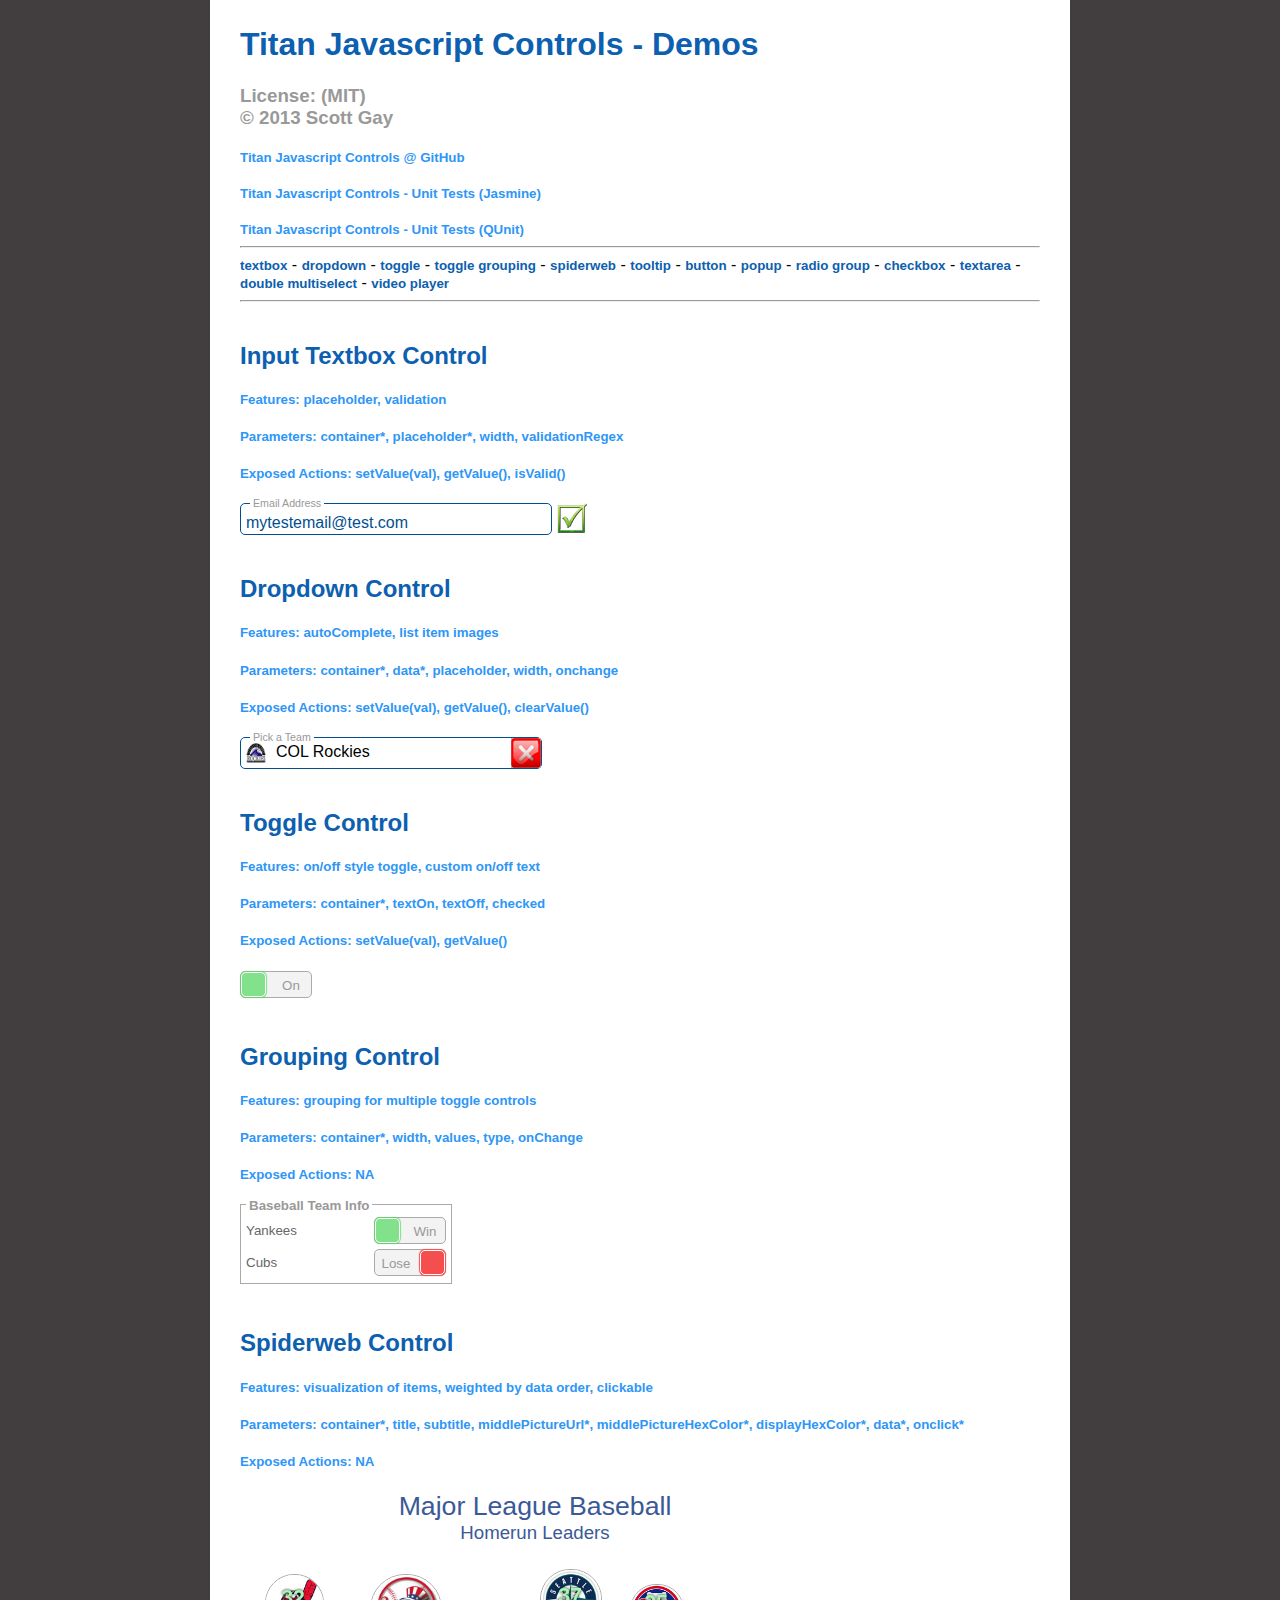
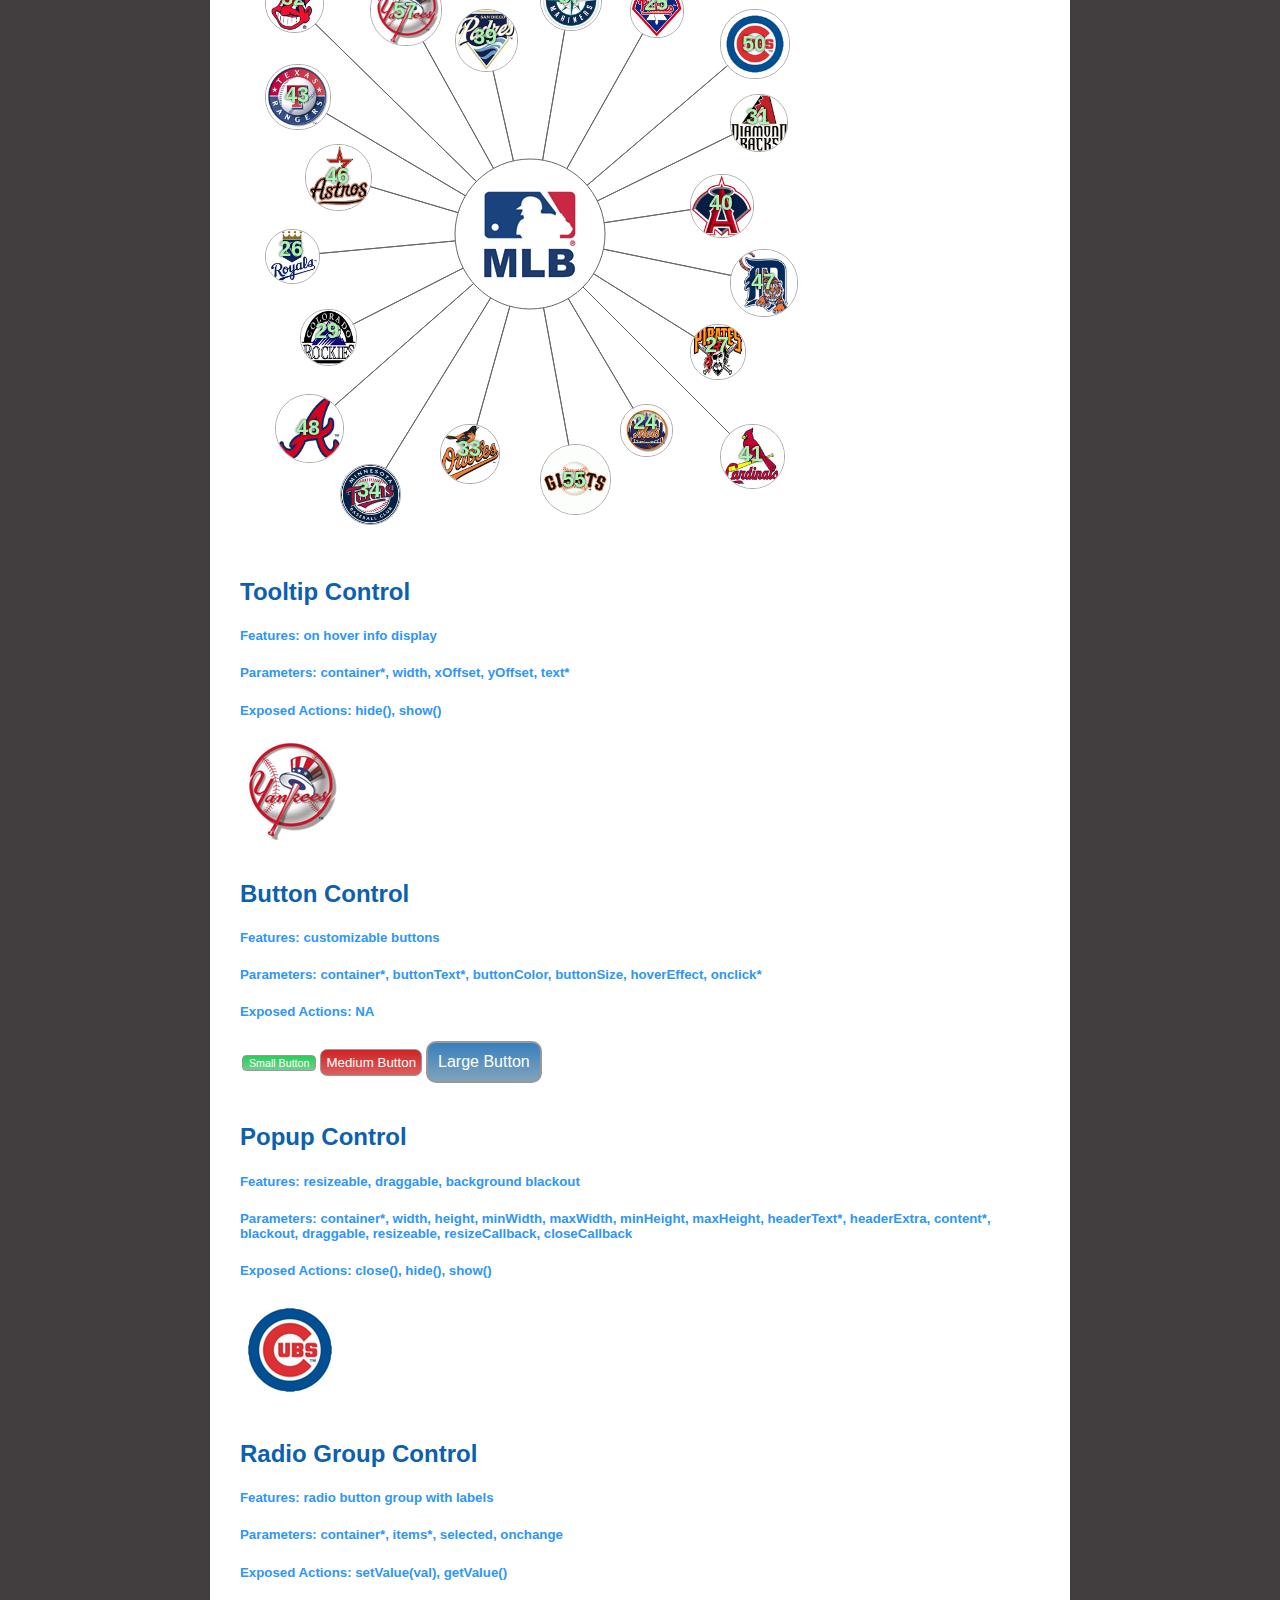
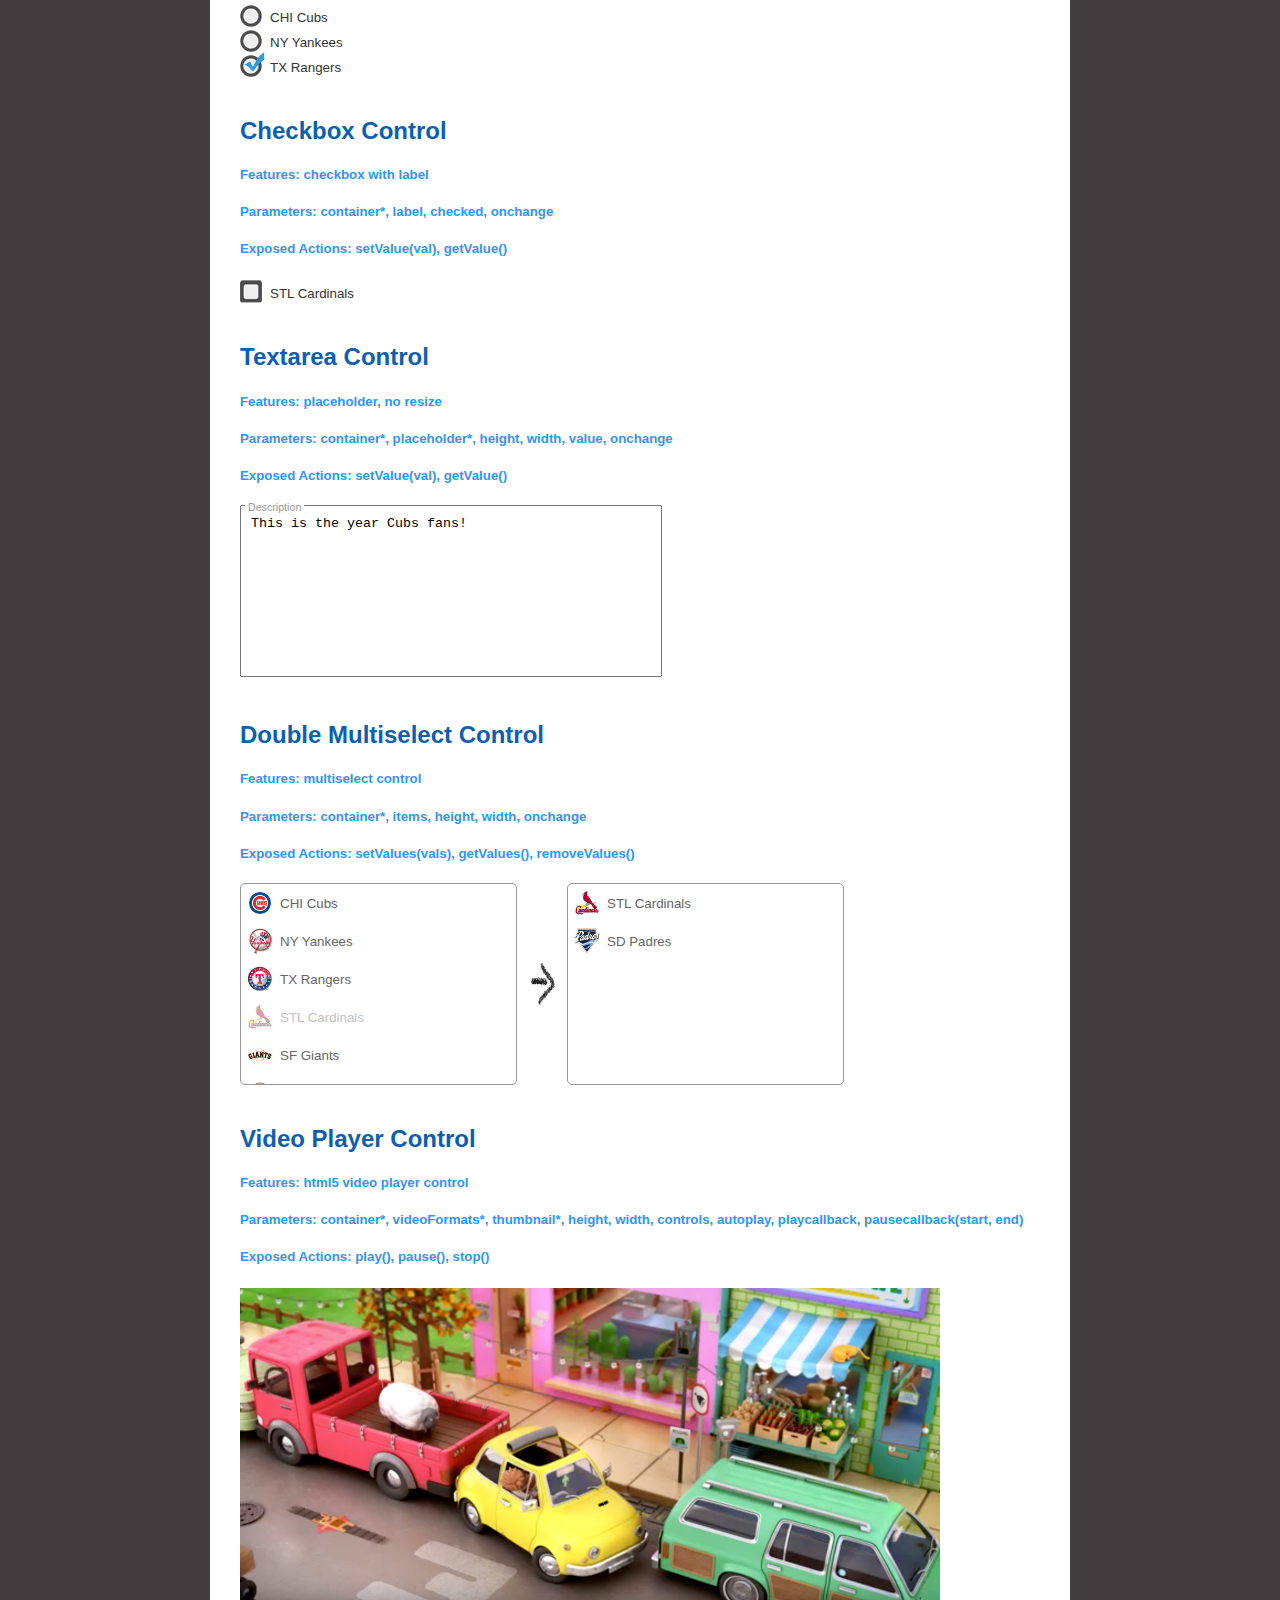
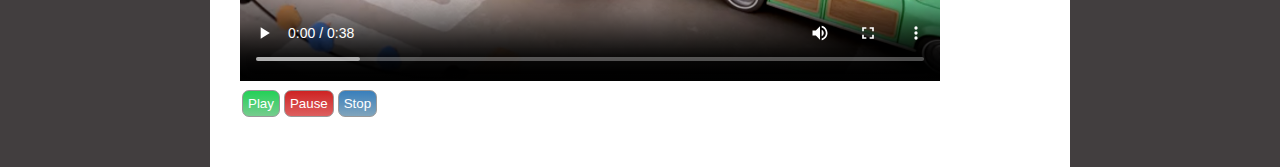
<file: index.html>
<!DOCTYPE html>
<!--
License: (MIT) Copyright (C) 2013 Scott Gay
-->
<html>
<head>
	<title>Titan Javascript Controls</title>
	<meta http-equiv="X-UA-Compatible" content="IE=9"/> <!-- this is required for the spiderweb control and use of HTML5 canvas to work -->

	<!-- EXTRA REQUIRED FILES -->
	<!-- req all controls -->
	<script src="/js/libraries/jquery.min.js"></script>
	<script src="/js/libraries/lowpro.jquery.js"></script>

	<!-- req spiderweb control -->
	<script src="/js/libraries/excanvas.min.js"></script>  <!-- IE8 Canvas Support -->
	<!-- also PIE.htc required for IE8 support in spiderweb -->

	<!-- req popup control -->
	<script src="/js/libraries/jquery-ui.js"></script>

	<!-- TITAN FILES -->
	<script src="/titan.jquery.min.js"></script>
	<link rel="stylesheet" href="/titan.jquery.min.css" />

<!--
	<script src="/js/browserdetect.js"></script>
	<script src="/js/base.js"></script>
	<script src="/js/button.js"></script>
	<script src="/js/spiderweb.js"></script>
	<script src="/js/dropdown.js"></script>
	<script src="/js/toggle.js"></script>
	<script src="/js/grouping.js"></script>
	<script src="/js/tooltip.js"></script>
	<script src="/js/popup.js"></script>
	<script src="/js/inputTextbox.js"></script>
	<script src="/js/radioGroup.js"></script>
	<script src="/js/checkbox.js"></script>
	<script src="/js/textarea.js"></script>
	<script src="/js/doubleMultiselect.js"></script>
	<script src="/js/videoPlayer.js"></script>

	<link rel="stylesheet" href="/css/master.css" />
	<link rel="stylesheet" href="/css/button.css" />
	<link rel="stylesheet" href="/css/spiderweb.css" />
	<link rel="stylesheet" href="/css/dropdown.css" />
	<link rel="stylesheet" href="/css/toggle.css" />
	<link rel="stylesheet" href="/css/grouping.css" />
	<link rel="stylesheet" href="/css/tooltip.css" />
	<link rel="stylesheet" href="/css/popup.css" />
	<link rel="stylesheet" href="/css/inputTextbox.css" />
	<link rel="stylesheet" href="/css/radioGroup.css" />
	<link rel="stylesheet" href="/css/checkbox.css" />
	<link rel="stylesheet" href="/css/textarea.css" />
	<link rel="stylesheet" href="/css/doubleMultiselect.css" />
	<link rel="stylesheet" href="/css/videoPlayer.css" />

-->
	<style>
		a { font-size:10pt;color:#0C60AF;font-weight:bold;text-decoration:none; }
		h1 { color:#0C60AF; }
		h3 { color:#999999; }
		h2 { color:#0C60AF;margin-top:40px; }
		h5 { color:#2E96F7; }
	</style>
</head>
<body style="background-color:#423E3F;margin-top:0px;margin-bottom:0px;">
	<div style="width:800px;margin-right:auto;margin-left:auto;background-color:#ffffff;top:0;left:0;padding:5px 30px 50px 30px;">
		<h1>Titan Javascript Controls - Demos</h1>
		<h3>License: (MIT) <br/>&copy; 2013 Scott Gay</h3>
		<a href="https://github.com/BlackCloudConcepts/titan" style="color:#2E96F7;" target="_blank">Titan Javascript Controls @ GitHub</a><br /><br />
		<a href="http://titan.blackcloudconcepts.com/jasmine/jasmine-standalone-requirejs/SpecRunner.html" style="color:#2E96F7;" target="_blank">Titan Javascript Controls - Unit Tests (Jasmine)</a><br /><br />
		<a href="http://titan.blackcloudconcepts.com/unittest/" style="color:#2E96F7;" target="_blank">Titan Javascript Controls - Unit Tests (QUnit)</a>
		<hr />
		<a href="#hTextbox">textbox</a> - 
		<a href="#hDropdown">dropdown</a> - 
		<a href="#hToggle">toggle</a> - 
		<a href="#hGrouping">toggle grouping</a> - 
		<a href="#hSpiderweb">spiderweb</a> - 
		<a href="#hTooltip">tooltip</a> -
		<a href="#hButton">button</a> -
		<a href="#hPopup">popup</a> -
		<a href="#hRadioGroup">radio group</a> -
		<a href="#hCheckbox">checkbox</a> -
		<a href="#hTextarea">textarea</a> -
		<a href="#hDoubleMultiselect">double multiselect</a> -
		<a href="#hVideoPlayer">video player</a>
		<hr />
		
		<h2 id="hTextbox">Input Textbox Control</h2>
		<h5>Features: placeholder, validation</h5>
		<h5>Parameters: container*, placeholder*, width, validationRegex</h5>
		<h5>Exposed Actions: setValue(val), getValue(), isValid()</h5> 
		<div id="dvTextbox"></div>

		<h2 id="hDropdown">Dropdown Control</h2>
		<h5>Features: autoComplete, list item images</h5>
                <h5>Parameters: container*, data*, placeholder, width, onchange</h5>
                <h5>Exposed Actions: setValue(val), getValue(), clearValue()</h5>
		<div id="dvDropdown"></div>	

		<h2 id="hToggle">Toggle Control</h2>
		<h5>Features: on/off style toggle, custom on/off text</h5>
                <h5>Parameters: container*, textOn, textOff, checked</h5>
                <h5>Exposed Actions: setValue(val), getValue()</h5>
		<div id="dvToggle"></div>

		<h2 id="hGrouping">Grouping Control</h2>
		<h5>Features: grouping for multiple toggle controls</h5>
                <h5>Parameters: container*, width, values, type, onChange</h5>
                <h5>Exposed Actions: NA</h5>
		<div id="dvGrouping"></div>

		<h2 id="hSpiderweb">Spiderweb Control</h2>
		<h5>Features: visualization of items, weighted by data order, clickable</h5>
                <h5>Parameters: container*, title, subtitle, middlePictureUrl*, middlePictureHexColor*, displayHexColor*, data*, onclick*</h5>
                <h5>Exposed Actions: NA</h5>
		<div id="dvSpiderweb"></div>

		<h2 id="hTooltip">Tooltip Control</h2>
		<h5>Features: on hover info display</h5>
                <h5>Parameters: container*, width, xOffset, yOffset, text*</h5>
                <h5>Exposed Actions: hide(), show()</h5>
		<div id="dvTooltip" style="background-image:url(/images/mlb/yankees.png);height:100px;width:100px;cursor:help;"></div>

		<h2 id="hButton">Button Control</h2>
		<h5>Features: customizable buttons</h5>
                <h5>Parameters: container*, buttonText*, buttonColor, buttonSize, hoverEffect, onclick*</h5>
                <h5>Exposed Actions: NA</h5>
		<div id="dvButton"></div>

		<h2 id="hPopup">Popup Control</h2>
		<h5>Features: resizeable, draggable, background blackout</h5>
                <h5>Parameters: container*, width, height, minWidth, maxWidth, minHeight, maxHeight, headerText*, headerExtra, content*, blackout, draggable, resizeable, resizeCallback, closeCallback</h5>
                <h5>Exposed Actions: close(), hide(), show()</h5>
		<div id="dvPopup" style="background-image:url(/images/mlb/cubs.png);height:100px;width:100px;cursor:pointer;"></div>

		<h2 id="hRadioGroup">Radio Group Control</h2>
		<h5>Features: radio button group with labels</h5>
		<h5>Parameters: container*, items*, selected, onchange</h5>
		<h5>Exposed Actions: setValue(val), getValue()</h5>
		<div id="dvRadioGroup"></div>

		<h2 id="hCheckbox">Checkbox Control</h2>
		<h5>Features: checkbox with label</h5>
		<h5>Parameters: container*, label, checked, onchange</h5>
		<h5>Exposed Actions: setValue(val), getValue()</h5>
		<div id="dvCheckbox"></div>

		<h2 id="hTextarea">Textarea Control</h2>
		<h5>Features: placeholder, no resize</h5>
		<h5>Parameters: container*, placeholder*, height, width, value, onchange</h5>
		<h5>Exposed Actions: setValue(val), getValue()</h5>
		<div id="dvTextarea"></div>

		<h2 id="hDoubleMultiselect">Double Multiselect Control</h2>
		<h5>Features: multiselect control</h5>
		<h5>Parameters: container*, items, height, width, onchange</h5>
		<h5>Exposed Actions: setValues(vals), getValues(), removeValues()</h5>
		<div id="dvDoubleMultiselect"></div>		

		<h2 id="hVideoPlayer">Video Player Control</h2>
		<h5>Features: html5 video player control</h5>
		<h5>Parameters: container*, videoFormats*, thumbnail*, height, width, controls, autoplay, playcallback, pausecallback(start, end)</h5>
		<h5>Exposed Actions: play(), pause(), stop()</h5>
		<div id="dvVideoPlayer"></div>		
		<div id="dvVideoButtons" style="margin-top:5px;"></div>		


	</div>
</body>
</html>

<script language="javascript">
$(document).ready(function(){
	// button =================================================================
	new titan.controls.button({
                'container'     : $('#dvButton'),
                'buttonText'    : 'Small Button',
                'buttonSize'    : 'small',
		'buttonColor'	: 'green',
		'onclick'	: function(){
			alert('clicked the small button');
		}
        });
	new titan.controls.button({
                'container'     : $('#dvButton'),
                'buttonText'    : 'Medium Button',
                'buttonSize'    : 'medium',
		'buttonColor'	: 'red',
		'hoverEffect'	: false,
		'onclick'	: function(){
			alert('clicked the medium button');
		}
        });
	new titan.controls.button({
                'container'     : $('#dvButton'),
                'buttonText'    : 'Large Button',
                'buttonSize'    : 'large',
		'buttonColor'	: 'blue',
		'onclick'	: function(){
			alert('clicked the large button');
		}
        });
	
	// spiderweb ==============================================================
	var spiderwebData = [
		{"display" : "57", "id" : "yankees", "name" : "Yankees", "pictureUrl" : "/images/mlb/yankees.png"},
		{"display" : "55", "id" : "giants", "name" : "Giants", "pictureUrl" : "/images/mlb/giants.png"},
		{"display" : "50", "id" : "cubs", "name" : "Cubs", "pictureUrl" : "/images/mlb/cubs.png"},
		{"display" : "48", "id" : "braves", "name" : "Braves", "pictureUrl" : "/images/mlb/braves.png"},
		{"display" : "47", "id" : "tigers", "name" : "Tigers", "pictureUrl" : "/images/mlb/tigers.png"},
		{"display" : "46", "id" : "astros", "name" : "Astros", "pictureUrl" : "/images/mlb/astros.png"},
		{"display" : "43", "id" : "rangers", "name" : "Rangers", "pictureUrl" : "/images/mlb/rangers.png"},
		{"display" : "41", "id" : "cardinals", "name" : "Cardinals", "pictureUrl" : "/images/mlb/cardinals.png"},
		{"display" : "40", "id" : "angels", "name" : "Angels", "pictureUrl" : "/images/mlb/angels.png"},
		{"display" : "39", "id" : "padres", "name" : "Padred", "pictureUrl" : "/images/mlb/padres.png"},
		{"display" : "37", "id" : "mariners", "name" : "Mariners", "pictureUrl" : "/images/mlb/mariners.png"},
		{"display" : "34", "id" : "twins", "name" : "Twins", "pictureUrl" : "/images/mlb/twins.png"},
		{"display" : "33", "id" : "orioles", "name" : "Orioles", "pictureUrl" : "/images/mlb/orioles.png"},
		{"display" : "32", "id" : "indians", "name" : "Indians", "pictureUrl" : "/images/mlb/indians.png"},
		{"display" : "31", "id" : "diamondbacks", "name" : "Diamondbacks", "pictureUrl" : "/images/mlb/diamondbacks.png"},
		{"display" : "29", "id" : "rockies", "name" : "Rockies", "pictureUrl" : "/images/mlb/rockies.png"},
		{"display" : "27", "id" : "pirates", "name" : "Pirates", "pictureUrl" : "/images/mlb/pirates.png"},
		{"display" : "26", "id" : "royals", "name" : "Royals", "pictureUrl" : "/images/mlb/royals.png"},
		{"display" : "25", "id" : "phillies", "name" : "Phillies", "pictureUrl" : "/images/mlb/phillies.png"},
		{"display" : "24", "id" : "mets", "name" : "Mets", "pictureUrl" : "/images/mlb/mets.png"}
	];
	new titan.controls.spiderweb({
		'container' 	: $('#dvSpiderweb'),
		'data'		: spiderwebData,
		'title'			: 'Major League Baseball',
		'subtitle'		: 'Homerun Leaders',
		'middlePictureUrl' 	: '/images/mlb/mlb.png',
		'middlePictureHexColor' : 'ffffff',
		'displayHexColor'	: '88F798',
		'onclick'	: function(item){
			alert('You clicked on the '+item.name);
		}
	});

	// dropdown ============================================================
	var dropdownData = [
		{"name" : "NY Yankees", "value" : "yankees", "image" : "/images/mlb/yankees.png"},
		{"name" : "CHI Cubs", "value" : "cubs", "image" : "/images/mlb/cubs.png"},
		{"name" : "SF Giants", "value" : "giants", "image" : "/images/mlb/giants.png"},
		{"name" : "ATL Braves", "value" : "braves", "image" : "/images/mlb/braves.png"},
		{"name" : "DET Tigers", "value" : "tigers", "image" : "/images/mlb/tigers.png"},
		{"name" : "HOU Astros", "value" : "astros", "image" : "/images/mlb/astros.png"},
		{"name" : "TX Rangers", "value" : "rangers", "image" : "/images/mlb/rangers.png"},
		{"name" : "STL Cardinals", "value" : "cardinals", "image" : "/images/mlb/cardinals.png"},
		{"name" : "ANA Angels", "value" : "angels", "image" : "/images/mlb/angels.png"},
		{"name" : "SD Padres", "value" : "padres", "image" : "/images/mlb/padres.png"},
		{"name" : "SEA Mariners", "value" : "mariners", "image" : "/images/mlb/mariners.png"},
		{"name" : "MIN Twins", "value" : "twins", "image" : "/images/mlb/twins.png"},
		{"name" : "BAL Orioles", "value" : "orioles", "image" : "/images/mlb/orioles.png"},
		{"name" : "CLE Indians", "value" : "indians", "image" : "/images/mlb/indians.png"},
		{"name" : "AZ Diamondbacks", "value" : "diamondbacks", "image" : "/images/mlb/diamondbacks.png"},
		{"name" : "COL Rockies", "value" : "rockies", "image" : "/images/mlb/rockies.png"},
		{"name" : "PIT Pirates", "value" : "pirates", "image" : "/images/mlb/pirates.png"}
	];
	var ctrlDropdown = new titan.controls.dropdown({
		'container'	: $('#dvDropdown'),
		'data'		: dropdownData,
		'placeholder'	: 'Pick a Team',
		'width'		: 300,
		'onchange'	: function(item){
			alert('Selected the '+item.name);
		}	
	});
	ctrlDropdown.setValue({"name" : "COL Rockies", "value" : "rockies", "image" : "/images/mlb/rockies.png"});
	
	// toggle ===============================================================
	new titan.controls.toggle({
		'container'     : $('#dvToggle'),
		'textOn'        : 'On',
		'textOff'       : 'Off',
		'checked'       : true
	});	

	// grouping =============================================================
	var groupingData = [
		{"id" : "yankees", "name" : "Yankees", "visible" : true},
		{"id" : "cubs", "name" : "Cubs", "visible" : false}
	];
	new titan.controls.grouping({
                'container'     : $('#dvGrouping'),
                'width'         : 200,
                'type'          : 'Baseball Team Info',
                'values'        : groupingData,
                'onChange'      : function(id, val){
			alert("The "+id+" changed to "+val);
		}
        });

	// tooltip ===========================================================
	new titan.controls.tooltip({
                'container' : $('#dvTooltip'),
                'text' 		: 'The New York Yankees were established in 1901.',
                'width' 	: '200',
                'xOffset' 	: 20,
                'yOffset' 	: -40
        });

	// popup ============================================================
	$('#dvPopup').bind('click', function(){
		var content = $('<div>').html('The Chicago Cubs organization was founded in 1870.  They have officially been known as the Cubs since 1903.  Prior to that they were the White Stockings, Colts, and Orphans.');
		var headerExtra = $('<div>').html('<img src="/images/mlb/cubs.png" style="height:15px;width:15px;" />');
		new titan.controls.popup({
			'container' 	: $('#dvPopup'),
			'width' 	: 400,
			'height' 	: 200,
			'minWidth' 	: 300,
			'maxWidth' 	: 500,
			'minHeight' 	: 150,
			'maxHeight' 	: 400,
			'headerText' 	: 'Cubbies Info',
			'headerExtra' 	: headerExtra,
			'content' 	: content,
			'blackout' 	: true,
			'draggable' 	: true,
			'resizable' 	: true
		});
	});

	// textbox ========================================================
	var emailRegex = /^(([^<>()[\]\\.,;:\s@\"]+(\.[^<>()[\]\\.,;:\s@\"]+)*)|(\".+\"))@((\[[0-9]{1,3}\.[0-9]{1,3}\.[0-9]{1,3}\.[0-9]{1,3}\])|(([a-zA-Z\-0-9]+\.)+[a-zA-Z]{2,}))$/;
	var ctrlTextbox = new titan.controls.inputTextbox({
		'container'		: $('#dvTextbox'),
		'placeholder'		: 'Email Address',
		'width'			: 300,
		'validationRegex'	: emailRegex
	});
	ctrlTextbox.setValue('mytestemail@test.com');

	// radio group ===================================================
	var radioItems = [
		{"name" : "CHI Cubs", "value" : "cubs"},
		{"name" : "NY Yankees", "value" : "yankees"},
		{"name" : "TX Rangers", "value" : "rangers"}
	];
	var ctrlRadioGroup = new titan.controls.radioGroup({
		'container' 		: $('#dvRadioGroup'),
		'items'			: radioItems,
		'selected'		: {"name" : "TX Rangers", "value" : "rangers"},
		'onchange'		: function(){
			alert(ctrlRadioGroup.getValue());
		}
	});

	// checkbox =====================================================
	var ctrlCheckbox = new titan.controls.checkbox({
		'container'		: $('#dvCheckbox'),
		'label'			: 'STL Cardinals',
		'onchange'		: function(){
			alert(ctrlCheckbox.getValue());
		}
	});

	// textarea =====================================================
	var ctrlTextarea = new titan.controls.textarea({
		'container'		: $('#dvTextarea'),
		'placeholder'		: 'Description',
		'width'			: 400,
		'height'		: 150,
		'value'			: 'This is the year Cubs fans!',
		'onchange'		: function(){
			alert(ctrlTextarea.getValue());
		}
	});

	// double multiselect ==========================================
	var doubleMultiselectItems = [
		{"id" : "cubs", "name" : "CHI Cubs", "picture_url" : "/images/mlb/cubs.png"},
		{"id" : "yankees", "name" : "NY Yankees", "picture_url" : "/images/mlb/yankees.png"},
		{"id" : "rangers", "name" : "TX Rangers", "picture_url" : "/images/mlb/rangers.png"},
		{"id" : "cardinals", "name" : "STL Cardinals", "picture_url" : "/images/mlb/cardinals.png"},
		{"id" : "giants", "name" : "SF Giants", "picture_url" : "/images/mlb/giants.png"},
		{"id" : "mets", "name" : "NY Mets", "picture_url" : "/images/mlb/mets.png"},
		{"id" : "rockies", "name" : "COL Rockies", "picture_url" : "/images/mlb/rockies.png"},
		{"id" : "padres", "name" : "SD Padres", "picture_url" : "/images/mlb/padres.png"}
	];
	var ctrlDoubleMultiselect = new titan.controls.doubleMultiselect({
		'container'		: $('#dvDoubleMultiselect'),
		'items'			: doubleMultiselectItems,
		'height'		: 200,
		'width'			: 600,
		'onchange'		: function(){
//			console.log(ctrlDoubleMultiselect.getValues());
			alert(ctrlDoubleMultiselect.getValues());
		}	
	});
	ctrlDoubleMultiselect.setValues([{"id" : "cardinals", "name" : "STL Cardinals", "picture_url" : "/images/mlb/cardinals.png"},{"id" : "padres", "name" : "SD Padres", "picture_url" : "/images/mlb/padres.png"}]);

	// video player ================================================
	var videoFormatItems = [
		{"format" : "mp4", "url" : "/video/parallelparking.mp4"},
		{"format" : "ogg", "url" : "/video/parallelparking.ogv"},
		{"format" : "webm", "url" : "/video/parallelparking.webm"}
	];
	var ctrlVideoPlayer = new titan.controls.videoPlayer({
		'container' 		: $('#dvVideoPlayer'),
		'videoFormats'		: videoFormatItems,
		'thumbnail'		: '/video/parallelparking.png',
		'height'		: 394,
		'width'			: 700,
		'controls'		: true,
		'autoplay'		: false,
		'playcallback'		: function(){ alert('playing'); },
		'pausecallback'		: function(start, end){ alert("Paused, played from "+start+" to "+end); }
	});
	new titan.controls.button({
		'container'		: $('#dvVideoButtons'),
		'buttonSize'		: 'medium',
		'buttonColor'		: 'green',
		'buttonText'		: 'Play',
		'onclick'		: function(){ ctrlVideoPlayer.play(); }
	});
	new titan.controls.button({
		'container'		: $('#dvVideoButtons'),
		'buttonSize'		: 'medium',
		'buttonColor'		: 'red',
		'buttonText'		: 'Pause',
		'onclick'		: function(){ ctrlVideoPlayer.pause(); }
	});
	new titan.controls.button({
		'container'		: $('#dvVideoButtons'),
		'buttonSize'		: 'medium',
		'buttonColor'		: 'blue',
		'buttonText'		: 'Stop',
		'onclick'		: function(){ ctrlVideoPlayer.stop(); }
	});

});
</script>
</file>
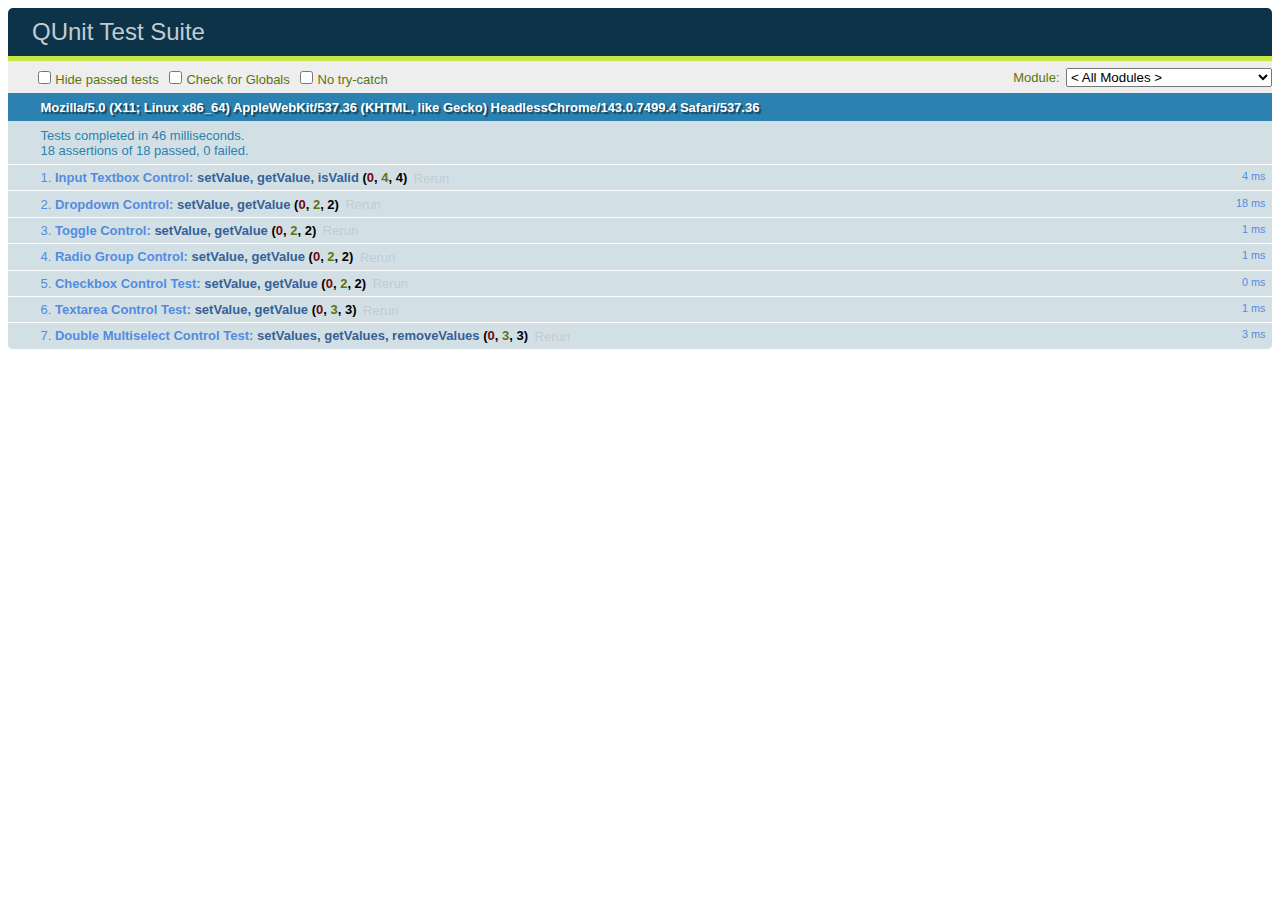
<file: unittest/index.html>
<!DOCTYPE html>
<html>
<head>
    	<title>QUnit Test Suite - Titan Javascript Controls</title>
	<!-- QUnit Files -->
     	<link rel="stylesheet" href="/unittest/qunit-1.11.0.css">
     	<script src="/unittest/qunit-1.11.0.js"></script>
     	<!-- Test Files -->
     	<script src="/unittest/test.js"></script>

	<!-- Your application -->
        <meta http-equiv="X-UA-Compatible" content="IE=9"/> <!-- this is required for the spiderweb control and use of HTML5 canvas to work -->
        <script src="/js/libraries/jquery.min.js"></script>
        <script src="/js/libraries/lowpro.jquery.js"></script>
        <!-- req spiderweb control -->
        <script src="/js/libraries/excanvas.min.js"></script>  <!-- IE8 Canvas Support -->
        <!-- also PIE.htc required for IE8 support in spiderweb -->
        <!-- req popup control -->
        <script src="/js/libraries/jquery-ui.js"></script>

        <!-- TITAN FILES -->
        <script src="/titan.jquery.min.js"></script>
        <link rel="stylesheet" href="/titan.jquery.min.css" />
</head>
<body>
    <h1 id="qunit-header">QUnit Test Suite</h1>
    <h2 id="qunit-banner"></h2>
    <div id="qunit-testrunner-toolbar"></div>
    <h2 id="qunit-userAgent"></h2>
    <ol id="qunit-tests">test markup, hidden.</ol>
	<div id="dvControl"></div>
</body>
</html>
</file>
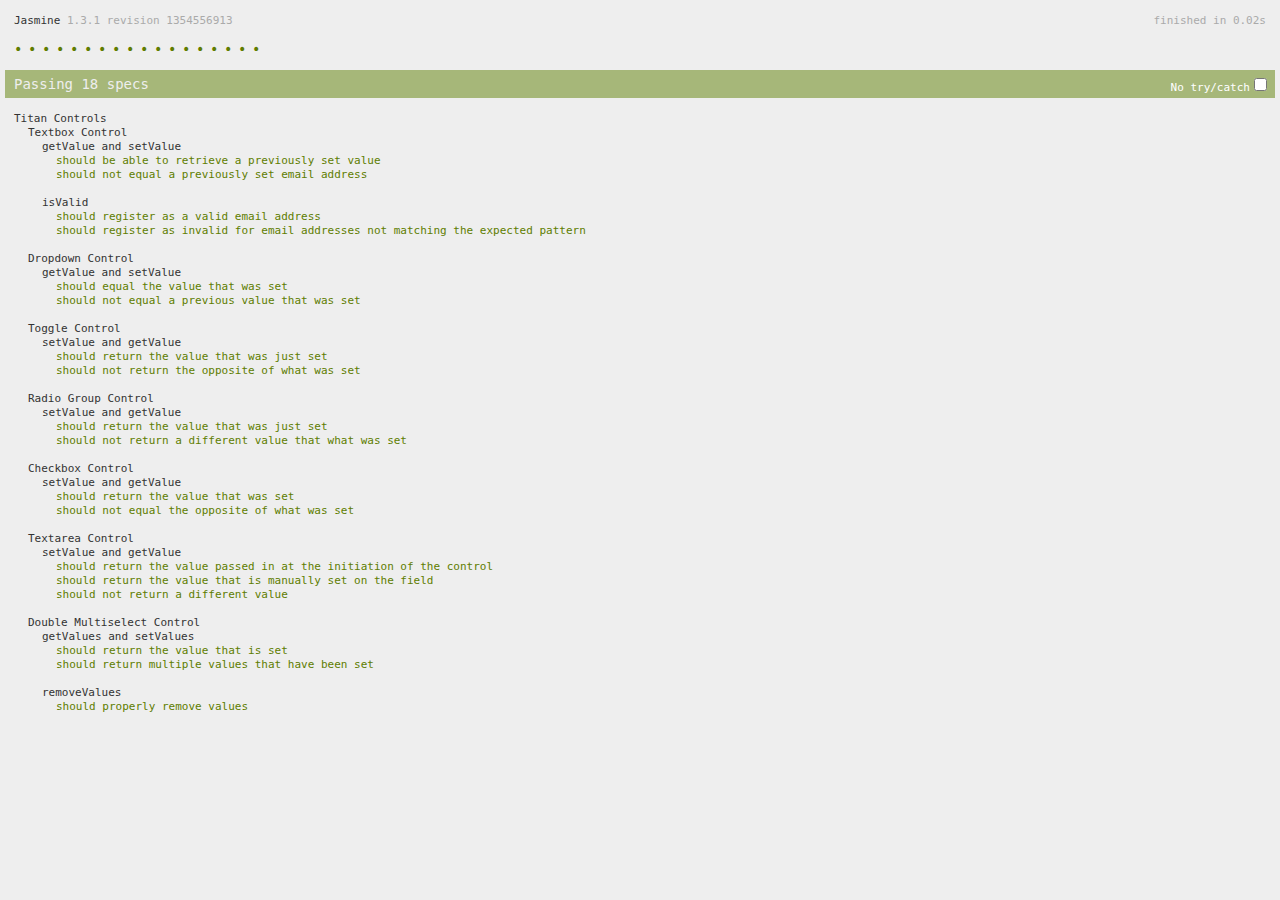
<file: jasmine/jasmine-standalone-requirejs/SpecRunner.html>
<!DOCTYPE HTML PUBLIC "-//W3C//DTD HTML 4.01 Transitional//EN"
  "http://www.w3.org/TR/html4/loose.dtd">
<html>
<head>
  <title>Jasmine Test for Titan Controls</title>
  <link rel="shortcut icon" type="image/png" href="lib/jasmine-1.3.1/jasmine_favicon.png">
  <link rel="stylesheet" type="text/css" href="lib/jasmine-1.3.1/jasmine.css">

<link rel="stylesheet" href="/titan.jquery.min.css" />

	<script src='/js/libraries/jquery.min.js' type="text/javascript"></script>
	<script src='/js/libraries/lowpro.jquery.js' type="text/javascript"></script>
  <script src="src/RequireConfig.js"></script>
  <script data-main="spec/SpecRunner" src="lib/require.js"></script>
</head>
<body>
	<!-- need a location in the DOM to hold controls -->
	<div id="maintest" style="visibility:hidden;display:none;"></div>
</body>
</html>
</file>
<file: css/master.css>
/* License: (MIT) Copyright (C) 2013 Scott Gay */
body {
	font-family		: helvetica;
}

.titan {
}

.float_left {
	float			: left;
}

.float_right {
	float			: right;
}

.clear {
	clear			: both;
}

.ellipsis {
        float: left;
        overflow: hidden;
        -moz-binding: url('/css/xml/ellipsis.xml#ellipsis');
        white-space: nowrap;
        text-overflow: ellipsis;
        -o-text-overflow: ellipsis;
}
</file>
<file: css/button.css>
/* License: (MIT) Copyright (C) 2013 Scott Gay */
button {
	cursor	: pointer;
}

.titan .button.small {
	font-size	: 8pt;
	border-radius	: 4px;
	border-style	: solid;
	border-width	: 1px;
	border-color	: #999999;
	margin-left	: 2px;
	margin-right	: 2px;
}

.titan .button.medium {
	font-size	: 10pt;
	padding 	: 5px;
	border-radius	: 7px;
	border-style	: solid;
	border-width	: 1px;
	border-color	: #999999;
	margin-left	: 2px;
	margin-right	: 2px;
}

.titan .button.large {
	font-size	: 12pt;
	padding		: 10px;
	border-radius	: 10px;
	border-style	: solid;
	border-width	: 2px;
	border-color	: #999999;
	margin-left	: 2px;
	margin-right	: 2px;
}

.titan .button.blue {
	color	: #ffffff;

	background: #387fbc; /* Old browsers */
	/* IE9 SVG, needs conditional override of 'filter' to 'none' */
	background: url([data-uri]);
	background: -moz-linear-gradient(top,  #387fbc 0%, #80a4bc 100%); /* FF3.6+ */
	background: -webkit-gradient(linear, left top, left bottom, color-stop(0%,#387fbc), color-stop(100%,#80a4bc)); /* Chrome,Safari4+ */
	background: -webkit-linear-gradient(top,  #387fbc 0%,#80a4bc 100%); /* Chrome10+,Safari5.1+ */
	background: -o-linear-gradient(top,  #387fbc 0%,#80a4bc 100%); /* Opera 11.10+ */
	background: -ms-linear-gradient(top,  #387fbc 0%,#80a4bc 100%); /* IE10+ */
	background: linear-gradient(to bottom,  #387fbc 0%,#80a4bc 100%); /* W3C */
	filter: progid:DXImageTransform.Microsoft.gradient( startColorstr='#387fbc', endColorstr='#80a4bc',GradientType=0 ); /* IE6-8 */

}

.titan .button.green {
	color 	: #ffffff;

	background: #23d157; /* Old browsers */
	/* IE9 SVG, needs conditional override of 'filter' to 'none' */
	background: url([data-uri]);
	background: -moz-linear-gradient(top,  #23d157 0%, #76cc8e 100%); /* FF3.6+ */
	background: -webkit-gradient(linear, left top, left bottom, color-stop(0%,#23d157), color-stop(100%,#76cc8e)); /* Chrome,Safari4+ */
	background: -webkit-linear-gradient(top,  #23d157 0%,#76cc8e 100%); /* Chrome10+,Safari5.1+ */
	background: -o-linear-gradient(top,  #23d157 0%,#76cc8e 100%); /* Opera 11.10+ */
	background: -ms-linear-gradient(top,  #23d157 0%,#76cc8e 100%); /* IE10+ */
	background: linear-gradient(to bottom,  #23d157 0%,#76cc8e 100%); /* W3C */
	filter: progid:DXImageTransform.Microsoft.gradient( startColorstr='#23d157', endColorstr='#76cc8e',GradientType=0 ); /* IE6-8 */

}

.titan .button.red {
	color	: #ffffff;

	background: #ce2323; /* Old browsers */
	/* IE9 SVG, needs conditional override of 'filter' to 'none' */
	background: url([data-uri]);
	background: -moz-linear-gradient(top,  #ce2323 0%, #dd5f5f 100%); /* FF3.6+ */
	background: -webkit-gradient(linear, left top, left bottom, color-stop(0%,#ce2323), color-stop(100%,#dd5f5f)); /* Chrome,Safari4+ */
	background: -webkit-linear-gradient(top,  #ce2323 0%,#dd5f5f 100%); /* Chrome10+,Safari5.1+ */
	background: -o-linear-gradient(top,  #ce2323 0%,#dd5f5f 100%); /* Opera 11.10+ */
	background: -ms-linear-gradient(top,  #ce2323 0%,#dd5f5f 100%); /* IE10+ */
	background: linear-gradient(to bottom,  #ce2323 0%,#dd5f5f 100%); /* W3C */
	filter: progid:DXImageTransform.Microsoft.gradient( startColorstr='#ce2323', endColorstr='#dd5f5f',GradientType=0 ); /* IE6-8 */

}

.titan .button.hover {
	color	: #ffffff;

	background: #b5bdc8; /* Old browsers */
	/* IE9 SVG, needs conditional override of 'filter' to 'none' */
	background: url([data-uri]);
	background: -moz-linear-gradient(top,  #b5bdc8 0%, #828c95 36%, #28343b 100%); /* FF3.6+ */
	background: -webkit-gradient(linear, left top, left bottom, color-stop(0%,#b5bdc8), color-stop(36%,#828c95), color-stop(100%,#28343b)); /* Chrome,Safari4+ */
	background: -webkit-linear-gradient(top,  #b5bdc8 0%,#828c95 36%,#28343b 100%); /* Chrome10+,Safari5.1+ */
	background: -o-linear-gradient(top,  #b5bdc8 0%,#828c95 36%,#28343b 100%); /* Opera 11.10+ */
	background: -ms-linear-gradient(top,  #b5bdc8 0%,#828c95 36%,#28343b 100%); /* IE10+ */
	background: linear-gradient(to bottom,  #b5bdc8 0%,#828c95 36%,#28343b 100%); /* W3C */
	filter: progid:DXImageTransform.Microsoft.gradient( startColorstr='#b5bdc8', endColorstr='#28343b',GradientType=0 ); /* IE6-8 */

}
</file>
<file: css/spiderweb.css>
/* License: (MIT) Copyright (C) 2013 Scott Gay */
.titanspider .opaque {
	opacity:0.8;
	filter:alpha(opacity=80);
}

.titanspider .title {
	font-family	: arial;
	width		: 590px;
	text-align	: center;
	font-size	: 20pt;	
	color		: #3b5998;
}

.titanspider .subtitle {
	font-family	: arial;
	width		: 590px;
	text-align	: center;
	font-size	: 14pt;	
	color		: #3b5998;
}
</file>
<file: css/dropdown.css>
/* License: (MIT) Copyright (C) 2013 Scott Gay */
.titan .ddlBody {
	height			: 30px;
	border-radius		: 5px;
	border-color		: #024F90;
	border-style		: solid;
	border-width		: 1px;
	font-family		: arial;
}

.titan .ddlBody .ddlInput {
	height			: 26px;
	font-size		: 14pt;
	padding-top		: 4px;
	padding-left		: 5px;
	overflow-x		: hidden;
}

.titan .ddlBody .ddlArrow {
	cursor			: pointer;
	background-color	: #aaaaaa;
	height			: 30px;
	width			: 30px;
	background-image	: url(/images/arrowdown.png);
}

.titan .ddlBody .ddlRemove {
	cursor			: pointer;
	background-color	: #aaaaaa;
	height			: 30px;
	width			: 30px;
	background-image	: url(/images/remove.png);
}

.titan .ddlBody .ddlDropdown {
	max-height		: 250px;
	overflow-y		: auto;
	overflow-x		: hidden;
	background-color	: #ffffff;
	position		: absolute;
	border-style		: solid;
	border-left-width	: 1px;
	border-right-width	: 1px;
	border-bottom-width	: 1px;
	border-top-width	: 1px;
	margin-left		: 2px;
	border-color		: #999999;
	z-index			: 999;
}

.titan .ddlBody .ddlListItem {
	cursor			: pointer;
	border-bottom-width	: 0px;
	border-top-width	: 0px;
	border-left-width	: 0px;
	border-right-width	: 0px;
	border-style		: solid;
	border-color		: #999999;
	padding			: 5px;
}

.titan .ddlBody .ddlSelectedItem {
	background-color	: #B7D2FF;
}

.titan .ddlBody .ddlListItem .ddlImage{
	height			: 20px;
	width			: 20px;
	margin-right		: 10px;
}

.titan .placeholderdd {
	position		: absolute;
	padding			: 0px 3px 0px 3px;
	font-size		: 8pt;
	color			: #999999;
	background-color	: #ffffff;
	margin-top		: -38px;
	margin-left		: 10px;
}
</file>
<file: css/toggle.css>
/* License: (MIT) Copyright (C) 2013 Scott Gay */
.titan .toggle.outer {
	-moz-border-radius: 5px;
	border-radius: 5px;
    	background: none repeat scroll 0 0 #f3f3f3;
    	border: 1px solid #AAAAAA;
    	color: #FFFFFF;
    	font-size: 10pt;
    	height: 25px;
	width: 70px;
    	line-height: 1;
    	padding-left : 0px;
	padding-top : 0px;
	cursor:pointer;
}

.titan .toggle > .inner {
	-moz-border-radius: 5px;
	border-radius: 5px;
    	border: 1px solid #ffffff;
    	color: #FFFFFF;
    	font-size: 8pt;
    	height: 15px;
	width: 20px;
    	line-height: 1;
	padding-left : 3px;
	padding-top : 8px;
	text-align : center;
	cursor:pointer;
}

.titan .toggle > .innertext {
    	color: #999999;
    	font-size: 10pt;
    	height: 14px;
	width: 40px;
    	line-height: 1;
	padding-left : 1px;
	padding-top : 7px;
	text-align : center;
	cursor:pointer;
}

.titan .toggle > .on {
    	background: none repeat scroll 0 0 #53DB60;
	float : left;
	box-shadow : 0px 0px 1px 1px #53DB60;
	-moz-box-shadow : 0px 0px 1px 1px #53DB60;
	opacity:0.7;
	filter:alpha(opacity=70);
}

.titan .toggle > .off {
    	background: none repeat scroll 0 0 #F44E4E;
	float : right;
	box-shadow : 0px 0px 1px 1px #F44E4E;
	-moz-box-shadow : 0px 0px 1px 1px #F44E4E;

}
</file>
<file: css/grouping.css>
/* License: (MIT) Copyright (C) 2013 Scott Gay */
.titan .group {
	-moz-border-radius: 5px 5px 5px 5px;
    	background: none repeat scroll 0 0 #FFFFFF;
    	border: 1px solid #AAAAAA;
    	color: #333333;
    	font-size: 10pt;
    	padding: 2px 5px;
}

.titan .group > .type {
	font-weight 		: bold;
	font-size		: 10pt;
	color			: #999999;
	background-color	: #ffffff;
	position		: absolute;
	margin-top		: -9px;
	padding-left		: 3px;
	padding-right		: 3px;
}

.titan .group > .label {
	font-size 	: 10pt;
}

.titan .smlabel {
	font-size	: 10pt;
	color		: #666666;
	margin-top	: 6px;
}
</file>
<file: css/tooltip.css>
/* License: (MIT) Copyright (C) 2013 Scott Gay */
.titan .tooltip {
	position		: absolute;
	border-style		: solid;
	border-width		: 1px;
	border-color		: #666666;
	border-radius		: 4px;
	background-color	: #efefef;
/*	box-shadow		: 0px 0px 5px 8px #efefef;
	-moz-box-shadow		: 0px 0px 5px 8px #efefef;*/
	font-size		: 9pt;
	padding			: 5px;
	z-index			: 200;
	color			: #333333;
	text-align		: left;
	font-weight		: normal;
}
</file>
<file: css/popup.css>
/* License: (MIT) Copyright (C) 2013 Scott Gay */
.titan .blackout {
	top                 	: -0px;
    	left                	: -0px;
    	position            	: fixed;
    	opacity             	: 0.7;
    	filter              	: alpha(opacity=70);
    	z-index             	: 99;
    	height              	: 100%;
    	width               	: 100%;
    	background-color    	: #ffffff;
}

.titan .popup {
	border			: 1px solid #999999;
	border-radius		: 4px;
	background-color	: #ffffff;
	position		: fixed;
	margin-left		: 10px;
	z-index			: 100;
}

.titan .popup > .pheader {
	font-size		: 10pt;
	font-weight		: bold;
	color			: #ffffff;
	background-color	: #3b5998;
	padding			: 5px;
	cursor			: move;
	border-top-left-radius	: 3px;
	border-top-right-radius	: 3px;
}

.titan .popup > .content {
	font-size		: 10pt;
	color			: #000000;
	padding			: 5px;
}
</file>
<file: css/inputTextbox.css>
/* License: (MIT) Copyright (C) 2013 Scott Gay */
.titan .txtbox {
	height		: 18px;
	border-style	: solid;
	border-width	: 1px;
	border-radius	: 5px;
	border-color	: #024F90;
	color		: #024F90;
	font-size	: 12pt;
	font-family	: helvetica;
	padding		: 10px 5px 2px 5px;

}

.titan .placeholder {
	position		: absolute;
	padding			: 0px 3px 0px 3px;
	font-size		: 8pt;
	color			: #999999;
	background-color	: #ffffff;
	margin-top		: -38px;
	margin-left		: 10px;
}

.titan .valPass {
	background-image	: url(/images/pass.png);
	height			: 30px;
	width			: 30px;
	margin-left		: 5px;
	margin-top		: 0px;
}

.titan .valFail {
	background-image	: url(/images/fail.png);
	height			: 30px;
	width			: 30px;
	margin-left		: 5px;
	margin-top		: 0px;
}
</file>
<file: css/radioGroup.css>
/* License: (MIT) Copyright (C) 2013 Scott Gay */
.titan .radio {
	cursor			: pointer;
}

.titan .radiolabel {
	font-size		: 10pt;
	color			: #333333;
	margin-left		: 5px;
	margin-top		: 8px;
}

.titan .radio.checked {
	background-image	: url(/images/radio_checked.png);
	height			: 25px;
	width			: 25px;
}

.titan .radio.unchecked {
	background-image	: url(/images/radio_unchecked.png);
	height			: 25px;
	width			: 25px;
}
</file>
<file: css/checkbox.css>
/* License: (MIT) Copyright (C) 2013 Scott Gay */
.titan .cbox {
	cursor			: pointer;
}

.titan .checkboxlabel {
	font-size		: 10pt;
	color			: #333333;
	margin-left		: 5px;
	margin-top		: 8px;
}

.titan .cbox.checked {
	background-image	: url(/images/checkbox_checked.png);
	height			: 25px;
	width			: 25px;
}

.titan .cbox.unchecked {
	background-image	: url(/images/checkbox_unchecked.png);
	height			: 25px;
	width			: 25px;
}
</file>
<file: css/textarea.css>
.titan .taplaceholder {
	font-size		: 8pt;
	color			: #999999;
	background-color	: #ffffff;
	padding-left		: 3px;
	padding-right		: 3px;
	position		: absolute;
	margin-top		: -4px;
	margin-left		: 5px;
}

.titan .textarea {
	resize			: none;
	padding			: 10px;
}
</file>
<file: css/doubleMultiselect.css>
/* License: (MIT) Copyright (C) 2013 Scott Gay */
.titan .multiarrow {
	margin-left		: 10px;
	margin-right		: 10px;
	height			: 60px;
	width			: 30px;
	background-image	: url(/images/multi_arrow_right.png);	
}

.titan .multiselect {
	border-style		: solid;
	border-width		: 1px;
	border-color		: #999999;
	border-radius		: 5px;
	overflow-x		: auto;
}

.titan .multiitem {
	padding			: 4px;
	height			: 30px;
	cursor			: pointer;
}

.titan .multiselected {
	opacity			: 0.4;
	filter			: alpha(opacity=40);
}

.titan .multihover {
	background-color	: #B7D2FF;
}

.titan .multiitem .itemtext {
	font-size		: 10pt;
	color			: #666666;
	margin-left		: 5px;
	margin-top		: 8px;
}
</file>
<file: jasmine/jasmine-standalone-requirejs/lib/jasmine-1.3.1/jasmine.css>
body { background-color: #eeeeee; padding: 0; margin: 5px; overflow-y: scroll; }

#HTMLReporter { font-size: 11px; font-family: Monaco, "Lucida Console", monospace; line-height: 14px; color: #333333; }
#HTMLReporter a { text-decoration: none; }
#HTMLReporter a:hover { text-decoration: underline; }
#HTMLReporter p, #HTMLReporter h1, #HTMLReporter h2, #HTMLReporter h3, #HTMLReporter h4, #HTMLReporter h5, #HTMLReporter h6 { margin: 0; line-height: 14px; }
#HTMLReporter .banner, #HTMLReporter .symbolSummary, #HTMLReporter .summary, #HTMLReporter .resultMessage, #HTMLReporter .specDetail .description, #HTMLReporter .alert .bar, #HTMLReporter .stackTrace { padding-left: 9px; padding-right: 9px; }
#HTMLReporter #jasmine_content { position: fixed; right: 100%; }
#HTMLReporter .version { color: #aaaaaa; }
#HTMLReporter .banner { margin-top: 14px; }
#HTMLReporter .duration { color: #aaaaaa; float: right; }
#HTMLReporter .symbolSummary { overflow: hidden; *zoom: 1; margin: 14px 0; }
#HTMLReporter .symbolSummary li { display: block; float: left; height: 7px; width: 14px; margin-bottom: 7px; font-size: 16px; }
#HTMLReporter .symbolSummary li.passed { font-size: 14px; }
#HTMLReporter .symbolSummary li.passed:before { color: #5e7d00; content: "\02022"; }
#HTMLReporter .symbolSummary li.failed { line-height: 9px; }
#HTMLReporter .symbolSummary li.failed:before { color: #b03911; content: "x"; font-weight: bold; margin-left: -1px; }
#HTMLReporter .symbolSummary li.skipped { font-size: 14px; }
#HTMLReporter .symbolSummary li.skipped:before { color: #bababa; content: "\02022"; }
#HTMLReporter .symbolSummary li.pending { line-height: 11px; }
#HTMLReporter .symbolSummary li.pending:before { color: #aaaaaa; content: "-"; }
#HTMLReporter .exceptions { color: #fff; float: right; margin-top: 5px; margin-right: 5px; }
#HTMLReporter .bar { line-height: 28px; font-size: 14px; display: block; color: #eee; }
#HTMLReporter .runningAlert { background-color: #666666; }
#HTMLReporter .skippedAlert { background-color: #aaaaaa; }
#HTMLReporter .skippedAlert:first-child { background-color: #333333; }
#HTMLReporter .skippedAlert:hover { text-decoration: none; color: white; text-decoration: underline; }
#HTMLReporter .passingAlert { background-color: #a6b779; }
#HTMLReporter .passingAlert:first-child { background-color: #5e7d00; }
#HTMLReporter .failingAlert { background-color: #cf867e; }
#HTMLReporter .failingAlert:first-child { background-color: #b03911; }
#HTMLReporter .results { margin-top: 14px; }
#HTMLReporter #details { display: none; }
#HTMLReporter .resultsMenu, #HTMLReporter .resultsMenu a { background-color: #fff; color: #333333; }
#HTMLReporter.showDetails .summaryMenuItem { font-weight: normal; text-decoration: inherit; }
#HTMLReporter.showDetails .summaryMenuItem:hover { text-decoration: underline; }
#HTMLReporter.showDetails .detailsMenuItem { font-weight: bold; text-decoration: underline; }
#HTMLReporter.showDetails .summary { display: none; }
#HTMLReporter.showDetails #details { display: block; }
#HTMLReporter .summaryMenuItem { font-weight: bold; text-decoration: underline; }
#HTMLReporter .summary { margin-top: 14px; }
#HTMLReporter .summary .suite .suite, #HTMLReporter .summary .specSummary { margin-left: 14px; }
#HTMLReporter .summary .specSummary.passed a { color: #5e7d00; }
#HTMLReporter .summary .specSummary.failed a { color: #b03911; }
#HTMLReporter .description + .suite { margin-top: 0; }
#HTMLReporter .suite { margin-top: 14px; }
#HTMLReporter .suite a { color: #333333; }
#HTMLReporter #details .specDetail { margin-bottom: 28px; }
#HTMLReporter #details .specDetail .description { display: block; color: white; background-color: #b03911; }
#HTMLReporter .resultMessage { padding-top: 14px; color: #333333; }
#HTMLReporter .resultMessage span.result { display: block; }
#HTMLReporter .stackTrace { margin: 5px 0 0 0; max-height: 224px; overflow: auto; line-height: 18px; color: #666666; border: 1px solid #ddd; background: white; white-space: pre; }

#TrivialReporter { padding: 8px 13px; position: absolute; top: 0; bottom: 0; left: 0; right: 0; overflow-y: scroll; background-color: white; font-family: "Helvetica Neue Light", "Lucida Grande", "Calibri", "Arial", sans-serif; /*.resultMessage {*/ /*white-space: pre;*/ /*}*/ }
#TrivialReporter a:visited, #TrivialReporter a { color: #303; }
#TrivialReporter a:hover, #TrivialReporter a:active { color: blue; }
#TrivialReporter .run_spec { float: right; padding-right: 5px; font-size: .8em; text-decoration: none; }
#TrivialReporter .banner { color: #303; background-color: #fef; padding: 5px; }
#TrivialReporter .logo { float: left; font-size: 1.1em; padding-left: 5px; }
#TrivialReporter .logo .version { font-size: .6em; padding-left: 1em; }
#TrivialReporter .runner.running { background-color: yellow; }
#TrivialReporter .options { text-align: right; font-size: .8em; }
#TrivialReporter .suite { border: 1px outset gray; margin: 5px 0; padding-left: 1em; }
#TrivialReporter .suite .suite { margin: 5px; }
#TrivialReporter .suite.passed { background-color: #dfd; }
#TrivialReporter .suite.failed { background-color: #fdd; }
#TrivialReporter .spec { margin: 5px; padding-left: 1em; clear: both; }
#TrivialReporter .spec.failed, #TrivialReporter .spec.passed, #TrivialReporter .spec.skipped { padding-bottom: 5px; border: 1px solid gray; }
#TrivialReporter .spec.failed { background-color: #fbb; border-color: red; }
#TrivialReporter .spec.passed { background-color: #bfb; border-color: green; }
#TrivialReporter .spec.skipped { background-color: #bbb; }
#TrivialReporter .messages { border-left: 1px dashed gray; padding-left: 1em; padding-right: 1em; }
#TrivialReporter .passed { background-color: #cfc; display: none; }
#TrivialReporter .failed { background-color: #fbb; }
#TrivialReporter .skipped { color: #777; background-color: #eee; display: none; }
#TrivialReporter .resultMessage span.result { display: block; line-height: 2em; color: black; }
#TrivialReporter .resultMessage .mismatch { color: black; }
#TrivialReporter .stackTrace { white-space: pre; font-size: .8em; margin-left: 10px; max-height: 5em; overflow: auto; border: 1px inset red; padding: 1em; background: #eef; }
#TrivialReporter .finished-at { padding-left: 1em; font-size: .6em; }
#TrivialReporter.show-passed .passed, #TrivialReporter.show-skipped .skipped { display: block; }
#TrivialReporter #jasmine_content { position: fixed; right: 100%; }
#TrivialReporter .runner { border: 1px solid gray; display: block; margin: 5px 0; padding: 2px 0 2px 10px; }
</file>
<file: unittest/qunit-1.11.0.css>
/**
 * QUnit v1.11.0 - A JavaScript Unit Testing Framework
 *
 * http://qunitjs.com
 *
 * Copyright 2012 jQuery Foundation and other contributors
 * Released under the MIT license.
 * http://jquery.org/license
 */

/** Font Family and Sizes */

#qunit-tests, #qunit-header, #qunit-banner, #qunit-testrunner-toolbar, #qunit-userAgent, #qunit-testresult {
	font-family: "Helvetica Neue Light", "HelveticaNeue-Light", "Helvetica Neue", Calibri, Helvetica, Arial, sans-serif;
}

#qunit-testrunner-toolbar, #qunit-userAgent, #qunit-testresult, #qunit-tests li { font-size: small; }
#qunit-tests { font-size: smaller; }


/** Resets */

#qunit-tests, #qunit-header, #qunit-banner, #qunit-userAgent, #qunit-testresult, #qunit-modulefilter {
	margin: 0;
	padding: 0;
}


/** Header */

#qunit-header {
	padding: 0.5em 0 0.5em 1em;

	color: #8699a4;
	background-color: #0d3349;

	font-size: 1.5em;
	line-height: 1em;
	font-weight: normal;

	border-radius: 5px 5px 0 0;
	-moz-border-radius: 5px 5px 0 0;
	-webkit-border-top-right-radius: 5px;
	-webkit-border-top-left-radius: 5px;
}

#qunit-header a {
	text-decoration: none;
	color: #c2ccd1;
}

#qunit-header a:hover,
#qunit-header a:focus {
	color: #fff;
}

#qunit-testrunner-toolbar label {
	display: inline-block;
	padding: 0 .5em 0 .1em;
}

#qunit-banner {
	height: 5px;
}

#qunit-testrunner-toolbar {
	padding: 0.5em 0 0.5em 2em;
	color: #5E740B;
	background-color: #eee;
	overflow: hidden;
}

#qunit-userAgent {
	padding: 0.5em 0 0.5em 2.5em;
	background-color: #2b81af;
	color: #fff;
	text-shadow: rgba(0, 0, 0, 0.5) 2px 2px 1px;
}

#qunit-modulefilter-container {
	float: right;
}

/** Tests: Pass/Fail */

#qunit-tests {
	list-style-position: inside;
}

#qunit-tests li {
	padding: 0.4em 0.5em 0.4em 2.5em;
	border-bottom: 1px solid #fff;
	list-style-position: inside;
}

#qunit-tests.hidepass li.pass, #qunit-tests.hidepass li.running  {
	display: none;
}

#qunit-tests li strong {
	cursor: pointer;
}

#qunit-tests li a {
	padding: 0.5em;
	color: #c2ccd1;
	text-decoration: none;
}
#qunit-tests li a:hover,
#qunit-tests li a:focus {
	color: #000;
}

#qunit-tests li .runtime {
	float: right;
	font-size: smaller;
}

.qunit-assert-list {
	margin-top: 0.5em;
	padding: 0.5em;

	background-color: #fff;

	border-radius: 5px;
	-moz-border-radius: 5px;
	-webkit-border-radius: 5px;
}

.qunit-collapsed {
	display: none;
}

#qunit-tests table {
	border-collapse: collapse;
	margin-top: .2em;
}

#qunit-tests th {
	text-align: right;
	vertical-align: top;
	padding: 0 .5em 0 0;
}

#qunit-tests td {
	vertical-align: top;
}

#qunit-tests pre {
	margin: 0;
	white-space: pre-wrap;
	word-wrap: break-word;
}

#qunit-tests del {
	background-color: #e0f2be;
	color: #374e0c;
	text-decoration: none;
}

#qunit-tests ins {
	background-color: #ffcaca;
	color: #500;
	text-decoration: none;
}

/*** Test Counts */

#qunit-tests b.counts                       { color: black; }
#qunit-tests b.passed                       { color: #5E740B; }
#qunit-tests b.failed                       { color: #710909; }

#qunit-tests li li {
	padding: 5px;
	background-color: #fff;
	border-bottom: none;
	list-style-position: inside;
}

/*** Passing Styles */

#qunit-tests li li.pass {
	color: #3c510c;
	background-color: #fff;
	border-left: 10px solid #C6E746;
}

#qunit-tests .pass                          { color: #528CE0; background-color: #D2E0E6; }
#qunit-tests .pass .test-name               { color: #366097; }

#qunit-tests .pass .test-actual,
#qunit-tests .pass .test-expected           { color: #999999; }

#qunit-banner.qunit-pass                    { background-color: #C6E746; }

/*** Failing Styles */

#qunit-tests li li.fail {
	color: #710909;
	background-color: #fff;
	border-left: 10px solid #EE5757;
	white-space: pre;
}

#qunit-tests > li:last-child {
	border-radius: 0 0 5px 5px;
	-moz-border-radius: 0 0 5px 5px;
	-webkit-border-bottom-right-radius: 5px;
	-webkit-border-bottom-left-radius: 5px;
}

#qunit-tests .fail                          { color: #000000; background-color: #EE5757; }
#qunit-tests .fail .test-name,
#qunit-tests .fail .module-name             { color: #000000; }

#qunit-tests .fail .test-actual             { color: #EE5757; }
#qunit-tests .fail .test-expected           { color: green;   }

#qunit-banner.qunit-fail                    { background-color: #EE5757; }


/** Result */

#qunit-testresult {
	padding: 0.5em 0.5em 0.5em 2.5em;

	color: #2b81af;
	background-color: #D2E0E6;

	border-bottom: 1px solid white;
}
#qunit-testresult .module-name {
	font-weight: bold;
}

/** Fixture */

#qunit-fixture {
	position: absolute;
	top: -10000px;
	left: -10000px;
	width: 1000px;
	height: 1000px;
}
</file>
